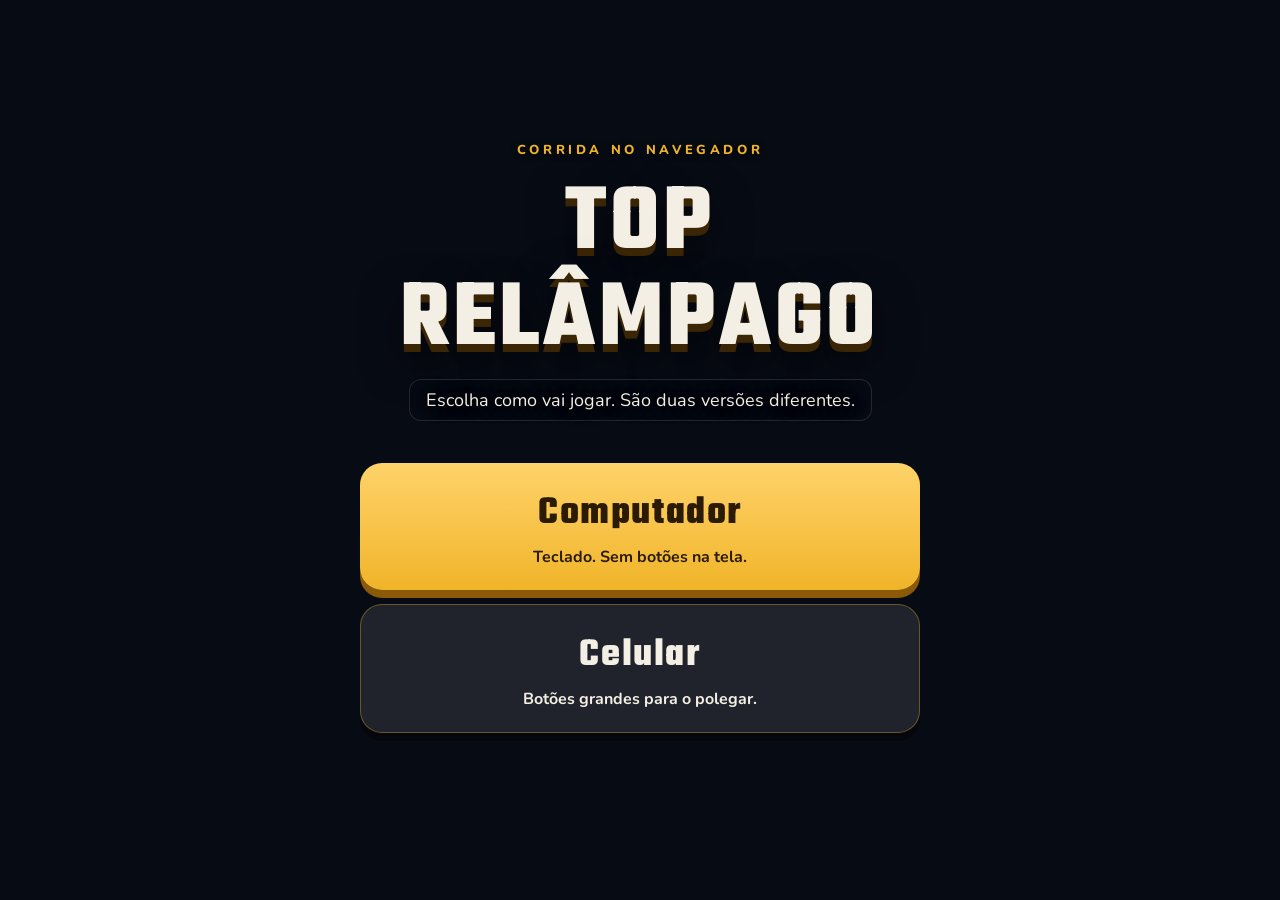
<file: index.html>
<!DOCTYPE html>
<html lang="pt-BR">
<head>
  <meta charset="UTF-8" />
  <meta name="viewport" content="width=device-width, initial-scale=1, viewport-fit=cover" />
  <title>TOP RELÂMPAGO</title>
  <meta name="description" content="Jogo de corrida no navegador. Abra e jogue." />
  <meta name="theme-color" content="#0b1220" />
  <link rel="icon" href="favicon.svg" type="image/svg+xml" />
  <link rel="preconnect" href="https://fonts.googleapis.com" />
  <link rel="preconnect" href="https://fonts.gstatic.com" crossorigin />
  <link href="https://fonts.googleapis.com/css2?family=Nunito:wght@500;700;800&family=Teko:wght@500;600;700&display=swap" rel="stylesheet" />
  <link rel="stylesheet" href="css/style.css?v=202611122200" />
</head>
<body class="chooser">
  <main class="chooser-box">
    <p class="eyebrow">Corrida no navegador</p>
    <h1>TOP RELÂMPAGO</h1>
    <p class="tagline">Escolha como vai jogar. São duas versões diferentes.</p>
    <a class="choice" href="pc/">
      <strong>Computador</strong>
      <span>Teclado. Sem botões na tela.</span>
    </a>
    <a class="choice phone" href="celular/">
      <strong>Celular</strong>
      <span>Botões grandes para o polegar.</span>
    </a>
  </main>
</body>
</html>
</file>
<file: css/style.css>
:root {
  --bg: #070b14;
  --panel: rgba(10, 16, 28, 0.82);
  --line: rgba(240, 180, 41, 0.35);
  --gold: #f0b429;
  --gold-2: #ffd36a;
  --text: #f4efe4;
  --muted: #b7c0d0;
  --danger: #ff5d6c;
  --ok: #3dd68c;
  --shadow: 0 20px 60px rgba(0, 0, 0, 0.45);
}

* { box-sizing: border-box; margin: 0; padding: 0; }

html, body {
  width: 100%;
  height: 100%;
  height: -webkit-fill-available;
  height: 100svh;
  height: 100dvh;
  min-height: 100svh;
  min-height: 100dvh;
  overflow: hidden;
  overscroll-behavior: none;
  touch-action: none;
  position: fixed;
  inset: 0;
  padding: 0;
  margin: 0;
  background: var(--bg);
  color: var(--text);
  font-family: "Nunito", "Segoe UI", sans-serif;
  -webkit-text-size-adjust: 100%;
  user-select: none;
  -webkit-user-select: none;
  -webkit-touch-callout: none;
}

#app {
  width: 100%;
  height: 100%;
  height: -webkit-fill-available;
  height: 100svh;
  height: 100dvh;
  min-height: 100svh;
  min-height: 100dvh;
  overflow: hidden;
  touch-action: none;
  position: fixed;
  inset: 0;
  padding: 0;
  margin: 0;
}

#view {
  position: absolute;
  inset: 0;
  width: 100%;
  height: 100%;
  display: block;
  outline: none;
  pointer-events: none;
  touch-action: none;
}

.webgl-note {
  color: #ffd36a;
  font-weight: 800;
}

html.immersive,
html.immersive body,
html.immersive #app,
body.immersive,
body.immersive #app {
  position: fixed;
  inset: 0;
  width: 100%;
  width: 100dvw;
  height: 100svh;
  height: 100dvh;
  height: -webkit-fill-available;
  min-height: 100dvh;
  padding: 0;
  margin: 0;
}

.hidden { display: none !important; }

.screen {
  position: absolute;
  inset: 0;
  display: flex;
  align-items: flex-start;
  justify-content: center;
  padding: max(16px, env(safe-area-inset-top)) max(16px, env(safe-area-inset-right)) max(16px, env(safe-area-inset-bottom)) max(16px, env(safe-area-inset-left));
  background: linear-gradient(180deg, rgba(7, 11, 20, 0.28), rgba(7, 11, 20, 0.62));
  z-index: 5;
  overflow-x: hidden;
  overflow-y: auto;
  touch-action: pan-y;
  -webkit-overflow-scrolling: touch;
  overflow-anchor: none;
}

.screen.dim { background: rgba(4, 7, 14, 0.72); backdrop-filter: blur(6px); }
.screen.dim.pause-overlay { background: rgba(2, 5, 12, 0.88); backdrop-filter: blur(10px); }

.screen-inner {
  width: min(720px, 100%);
  text-align: center;
  margin-block: auto;
  padding-bottom: 12px;
}

.screen-inner.wide { width: min(1080px, 100%); }

#screen-results .screen-inner.wide,
#screen-standings .screen-inner.wide {
  width: min(560px, 100%);
}

#screen-results .board,
#screen-standings .board {
  width: 100%;
  table-layout: fixed;
  margin-inline: auto;
}

.card-panel {
  background: var(--panel);
  border: 1px solid var(--line);
  border-radius: 22px;
  padding: 36px 32px;
  box-shadow: var(--shadow);
}

.eyebrow {
  letter-spacing: 0.28em;
  text-transform: uppercase;
  color: var(--gold);
  font-size: 13px;
  font-weight: 800;
  position: relative;
  z-index: 1;
  text-shadow: 0 1px 6px #000;
}

h1 {
  font-family: "Teko", Impact, sans-serif;
  font-size: clamp(64px, 12vw, 124px);
  line-height: 0.95;
  letter-spacing: 0.04em;
  text-shadow: 0 8px 0 #3a2504, 0 18px 40px rgba(0, 0, 0, 0.55);
  margin: 14px 0 12px;
  padding-top: 0.12em;
  overflow: visible;
}

h2 {
  font-family: "Teko", Impact, sans-serif;
  font-size: clamp(40px, 7vw, 64px);
  letter-spacing: 0.04em;
  margin-bottom: 6px;
}

.tagline, .sub, .hint, p { color: var(--muted); }

.tagline {
  font-size: 18px;
  margin-bottom: 28px;
  color: #f4efe4;
  text-shadow: 0 2px 10px #000, 0 0 18px rgba(0, 0, 0, 0.95);
  background: rgba(7, 11, 20, 0.62);
  display: inline-block;
  padding: 8px 16px;
  border-radius: 12px;
  border: 1px solid rgba(255,255,255,0.12);
}
.sub { margin-bottom: 22px; }
.hint { margin-top: 18px; font-size: 14px; }

.menu {
  display: flex;
  gap: 12px;
  justify-content: center;
  flex-wrap: wrap;
  margin-top: 22px;
}

.menu.stacked {
  flex-direction: column;
  align-items: center;
}

button {
  font-family: inherit;
  font-weight: 800;
  border: 1px solid transparent;
  border-radius: 999px;
  padding: 14px 26px;
  min-width: 190px;
  min-height: 48px;
  cursor: pointer;
  color: var(--text);
  background: rgba(255, 255, 255, 0.08);
  touch-action: manipulation;
  -webkit-tap-highlight-color: transparent;
  transition: transform 0.12s ease, background 0.12s ease, box-shadow 0.12s ease;
}

button.primary,
.menu button {
  background: linear-gradient(180deg, var(--gold-2), var(--gold));
  color: #2a1b02;
  border: 2px solid #f5e6a3;
  box-shadow: 0 8px 0 #8a5a08;
}

.menu button:disabled {
  opacity: 0.5;
  box-shadow: 0 4px 0 #6a4e12;
  cursor: default;
  transform: none;
}

button:hover { transform: translateY(-1px); }
button:focus-visible { outline: 3px solid var(--gold-2); outline-offset: 3px; }
button.selected, .pick.selected {
  box-shadow: 0 0 0 3px var(--gold);
}

.howto {
  list-style: none;
  text-align: left;
  margin: 18px auto 16px;
  max-width: 460px;
  color: var(--text);
}

.howto li { margin: 8px 0; }
.howto.compact { margin-bottom: 8px; }

kbd {
  display: inline-block;
  min-width: 1.6em;
  padding: 1px 7px;
  border-radius: 6px;
  border: 1px solid rgba(255,255,255,0.2);
  background: rgba(0,0,0,0.35);
  font-size: 12px;
  font-family: inherit;
  color: var(--gold-2);
  text-align: center;
}

.grid-4, .grid-tracks, .shop-grid {
  display: grid;
  gap: 14px;
}

.grid-4 { grid-template-columns: repeat(4, minmax(0, 1fr)); }
.grid-tracks { grid-template-columns: repeat(5, minmax(0, 1fr)); }
.shop-grid { grid-template-columns: repeat(3, minmax(0, 1fr)); }

#screen-shop .shop-grid { margin-bottom: 8px; }
#screen-shop .shop-card .menu {
  margin-top: 12px;
  position: relative;
  z-index: 1;
}
#screen-shop .shop-card .menu button {
  min-width: 0;
  width: 100%;
}
#screen-shop > .screen-inner > .menu {
  position: relative;
  z-index: 2;
  margin-top: 18px;
  padding-bottom: 10px;
}

.pick, .shop-card {
  background: var(--panel);
  border: 1px solid rgba(255,255,255,0.08);
  border-radius: 18px;
  padding: 16px 12px 14px;
  text-align: left;
  cursor: pointer;
  min-width: 0;
  min-height: 48px;
  box-shadow: var(--shadow);
  touch-action: manipulation;
}

.pick h3, .shop-card h3 {
  font-family: "Teko", Impact, sans-serif;
  font-size: 30px;
  letter-spacing: 0.03em;
}

.pick p, .shop-card p { font-size: 13px; margin: 4px 0 10px; }

.swatch {
  height: 10px;
  border-radius: 999px;
  margin-bottom: 10px;
}

.stat {
  display: flex;
  align-items: center;
  gap: 8px;
  font-size: 12px;
  margin: 4px 0;
  color: var(--muted);
}

.stat b { width: 72px; font-weight: 700; color: var(--text); }
.stat i {
  flex: 1;
  height: 7px;
  border-radius: 99px;
  background: rgba(255,255,255,0.08);
  display: block;
  position: relative;
  font-style: normal;
}

.stat i::after {
  content: "";
  position: absolute;
  inset: 0 auto 0 0;
  width: var(--v, 50%);
  border-radius: inherit;
  background: linear-gradient(90deg, #6ecbff, var(--gold));
}

.board {
  width: 100%;
  border-collapse: collapse;
  background: var(--panel);
  border-radius: 16px;
  overflow: hidden;
  margin: 10px 0 8px;
}

.board th, .board td {
  padding: 12px 14px;
  text-align: left;
}

.board th { color: var(--gold); font-size: 13px; letter-spacing: 0.08em; text-transform: uppercase; }
.board tr:nth-child(even) { background: rgba(255,255,255,0.03); }
.board .you { color: var(--gold-2); font-weight: 800; }

.top-tools {
  position: absolute;
  top: max(10px, env(safe-area-inset-top));
  right: max(10px, env(safe-area-inset-right));
  z-index: 20;
  display: flex;
  gap: 8px;
}

body.racing .top-tools {
  right: calc(max(12px, env(safe-area-inset-right)) + 128px);
  top: max(10px, env(safe-area-inset-top));
}

.top-tools button {
  min-width: 48px;
  min-height: 44px;
  padding: 8px 12px;
  font-size: 13px;
  background: rgba(7, 11, 20, 0.55);
  border: 1px solid rgba(255,255,255,0.12);
}

.hud {
  position: absolute;
  inset: 0;
  pointer-events: none;
  z-index: 4;
}

.hud-pause {
  position: absolute;
  top: max(10px, env(safe-area-inset-top));
  left: 50%;
  transform: translateX(-50%);
  z-index: 7;
  pointer-events: auto;
  min-width: 88px;
  min-height: 44px;
  padding: 8px 18px;
  background: rgba(7, 11, 20, 0.7);
  border: 1px solid rgba(255,255,255,0.16);
}

.hud-top {
  position: absolute;
  top: max(12px, env(safe-area-inset-top));
  left: max(12px, env(safe-area-inset-left));
  display: flex;
  gap: 10px;
}

.hud-card {
  background: rgba(2, 4, 10, 0.92);
  border: 1px solid rgba(255,255,255,0.38);
  border-radius: 10px;
  padding: 8px 14px;
  min-width: 92px;
  box-shadow: 0 4px 18px rgba(0, 0, 0, 0.7);
}

.hud-card.wide { min-width: 140px; }
.hud-track { min-width: 148px; max-width: 220px; }
.hud-track strong {
  display: flex;
  align-items: center;
  gap: 8px;
  font-size: 22px !important;
  letter-spacing: 0.02em;
}
.hud-flag { font-size: 22px; line-height: 1; filter: drop-shadow(0 1px 2px #000); }
#hud-track-name {
  font-size: 18px;
  white-space: nowrap;
  overflow: hidden;
  text-overflow: ellipsis;
  max-width: 14ch;
}
.hud-label {
  display: block;
  font-size: 11px;
  letter-spacing: 0.12em;
  text-transform: uppercase;
  color: #e8edf5;
  text-shadow: 0 1px 3px #000;
}
.hud-card strong {
  font-family: "Teko", Impact, sans-serif;
  font-size: 36px;
  line-height: 1;
  text-shadow: 0 2px 6px #000, 0 0 8px rgba(0,0,0,0.8);
}
.hud-card strong span { font-size: 18px; color: #c9d2e0; }

.hud-mid {
  position: absolute;
  top: max(52px, calc(env(safe-area-inset-top) + 48px));
  right: max(12px, env(safe-area-inset-right));
}

.minimap-wrap {
  position: relative;
  width: 126px;
  display: flex;
  flex-direction: column;
  gap: 0;
  filter: drop-shadow(0 6px 16px rgba(0, 0, 0, 0.55));
}
.minimap-label {
  display: block;
  margin: 0;
  padding: 3px 8px 2px;
  font-size: 10px;
  font-weight: 800;
  letter-spacing: 0.18em;
  text-transform: uppercase;
  color: #f3f6fb;
  background: linear-gradient(180deg, rgba(18, 24, 36, 0.96), rgba(8, 12, 20, 0.96));
  border: 1px solid rgba(255, 255, 255, 0.28);
  border-bottom: none;
  border-radius: 12px 12px 0 0;
  box-shadow: inset 0 0 0 1px rgba(240, 180, 41, 0.28);
  text-shadow: 0 1px 2px rgba(0, 0, 0, 0.9);
  pointer-events: none;
  line-height: 1.2;
}
#minimap {
  display: block;
  width: 126px;
  height: 112px;
  background: rgba(4, 8, 14, 0.96);
  border: 1px solid rgba(255, 255, 255, 0.28);
  border-radius: 0 0 12px 12px;
  box-shadow:
    inset 0 0 0 1px rgba(240, 180, 41, 0.22),
    inset 0 1px 0 rgba(255, 255, 255, 0.08);
  overflow: hidden;
}

.hud-bottom {
  position: absolute;
  left: max(12px, env(safe-area-inset-left));
  right: max(12px, env(safe-area-inset-right));
  bottom: 16px;
  display: flex;
  justify-content: space-between;
  align-items: flex-end;
}

.bars { width: min(340px, 48vw); }
.bar { margin-top: 8px; }
.bar span {
  font-size: 12px;
  color: #e8edf5;
  text-shadow: 0 1px 3px #000;
  display: inline-block;
  background: rgba(4, 8, 16, 0.75);
  padding: 1px 7px;
  border-radius: 6px;
}
.bar-track {
  height: 12px;
  border-radius: 99px;
  background: rgba(0,0,0,0.45);
  border: 1px solid rgba(255,255,255,0.1);
  overflow: hidden;
  margin-top: 4px;
}

.bar-track i {
  display: block;
  height: 100%;
  width: 0%;
  background: linear-gradient(90deg, #7c5cff, #49d6ff);
}

.bar-track.hot i {
  box-shadow: 0 0 12px #49d6ff;
}

.bar-track.fuel {
  height: 14px;
  border: 1px solid rgba(255, 220, 120, 0.35);
  background: rgba(0, 0, 0, 0.55);
  box-shadow: inset 0 1px 3px rgba(0,0,0,0.55);
}
.bar-track.fuel i {
  background: linear-gradient(90deg, #ff5d6c, #f0b429 55%, #ffe08a);
  box-shadow: 0 0 10px rgba(240, 180, 41, 0.35);
  transition: width 0.12s linear, background 0.2s ease;
}
.bar-track.fuel.fuel-ok i {
  background: linear-gradient(90deg, #3dcf7a, #f0b429 70%, #ffe08a);
}
.bar-track.fuel.fuel-low i {
  background: linear-gradient(90deg, #ff8a3d, #ff5d6c);
  box-shadow: 0 0 10px rgba(255, 100, 60, 0.4);
}
.bar-track.fuel.fuel-critical i {
  background: linear-gradient(90deg, #ff2d4a, #ff6b3d);
  box-shadow: 0 0 12px rgba(255, 45, 74, 0.55);
  animation: fuel-blink 0.7s ease-in-out infinite;
}
.bar-track.fuel.fuel-empty i {
  width: 0 !important;
  box-shadow: none;
}
.fuel-pct {
  font-style: normal;
  font-weight: 800;
  font-variant-numeric: tabular-nums;
  margin-left: 6px;
  color: #ffe6a0;
  text-shadow: 0 1px 3px #000;
}
.bar-fuel .fuel-pct { letter-spacing: 0.02em; }
.bar-track.fuel.fuel-critical ~ .fuel-pct,
.bar-fuel:has(.fuel-critical) .fuel-pct { color: #ff8a9a; }
.bar-fuel:has(.fuel-low) .fuel-pct { color: #ffc078; }
@keyframes fuel-blink {
  0%, 100% { filter: brightness(1); }
  50% { filter: brightness(1.25); }
}

.nitro-pips {
  display: flex;
  gap: 6px;
  margin-top: 4px;
  height: 14px;
}
.nitro-pips i {
  flex: 1;
  border-radius: 4px;
  background: rgba(0,0,0,0.45);
  border: 1px solid rgba(255,255,255,0.18);
}
.nitro-pips i.on {
  background: linear-gradient(180deg, #7cf6ff, #3d7dff);
  box-shadow: 0 0 8px rgba(73, 214, 255, 0.55);
}
.nitro-pips.hot i.on {
  box-shadow: 0 0 12px #49d6ff;
}

.speedo {
  text-align: right;
  background: rgba(4, 8, 16, 0.82);
  padding: 8px 14px 10px;
  border-radius: 14px;
  border: 1px solid rgba(255,255,255,0.18);
  box-shadow: 0 4px 16px rgba(0,0,0,0.5);
  overflow: visible;
}
.speedo strong {
  font-family: "Teko", Impact, sans-serif;
  font-size: 84px;
  line-height: 0.85;
  display: block;
  text-shadow: 0 2px 6px #000, 0 6px 20px rgba(0,0,0,0.55);
  overflow: visible;
}
.speedo strong.boost { color: #9cfff8; text-shadow: 0 0 22px #49d6ff, 0 0 40px rgba(73,214,255,0.45), 0 2px 6px #000; }
.speedo em {
  color: #d5dbe6;
  font-style: normal;
  letter-spacing: 0.18em;
  text-shadow: 0 1px 3px #000;
}

.toast {
  position: absolute;
  left: 50%;
  top: auto;
  bottom: max(108px, calc(env(safe-area-inset-bottom) + 92px));
  transform: translateX(-50%);
  z-index: 8;
  font-family: "Nunito", system-ui, sans-serif;
  font-size: 18px;
  font-weight: 800;
  letter-spacing: 0.04em;
  color: #e8fbff;
  text-shadow: 0 1px 4px #000;
  padding: 8px 14px;
  border-radius: 999px;
  background: rgba(6, 12, 22, 0.78);
  border: 1px solid rgba(124, 246, 255, 0.35);
  box-shadow: 0 8px 24px rgba(0,0,0,0.35);
  pointer-events: none;
  max-width: min(92vw, 420px);
  text-align: center;
}
.toast.toast-nitro {
  color: #9cfff8;
  border-color: rgba(124, 246, 255, 0.7);
  box-shadow: 0 0 22px rgba(73, 214, 255, 0.45);
}
.toast.toast-fuel {
  color: #ffe28a;
  border-color: rgba(255, 210, 90, 0.55);
}
.toast.toast-hit {
  color: #ffc4b8;
  border-color: rgba(255, 120, 90, 0.7);
  box-shadow: 0 0 22px rgba(255, 90, 60, 0.4);
}

.countdown {
  position: absolute;
  inset: 0;
  display: flex;
  flex-direction: column;
  align-items: center;
  justify-content: center;
  gap: 18px;
  z-index: 6;
  pointer-events: none;
  background: radial-gradient(ellipse at center, rgba(0,0,0,0.35) 0%, rgba(0,0,0,0.08) 55%, transparent 72%);
}
.countdown .lights {
  display: flex;
  gap: 14px;
  padding: 10px 16px;
  border-radius: 999px;
  background: rgba(6, 10, 18, 0.82);
  border: 2px solid rgba(255,255,255,0.25);
  box-shadow: 0 10px 28px rgba(0,0,0,0.45);
}
.countdown .lights i {
  width: 28px;
  height: 28px;
  border-radius: 50%;
  background: #2a3038;
  box-shadow: inset 0 2px 4px rgba(0,0,0,0.6);
  transition: background 0.12s, box-shadow 0.12s;
}
.countdown.n3 .lights i:nth-child(1),
.countdown.n2 .lights i:nth-child(1),
.countdown.n2 .lights i:nth-child(2),
.countdown.n1 .lights i {
  background: radial-gradient(circle at 35% 30%, #ff8a7a, #d41919 70%);
  box-shadow: 0 0 22px rgba(255, 60, 40, 0.95), 0 0 8px rgba(255,120,80,0.5), inset 0 1px 2px rgba(255,255,255,0.35);
  transform: scale(1.06);
}
.countdown.go .lights i {
  background: radial-gradient(circle at 35% 30%, #b4ff9a, #1f9a2e 70%);
  box-shadow: 0 0 24px rgba(60, 255, 90, 1), 0 0 10px rgba(120,255,100,0.55), inset 0 1px 2px rgba(255,255,255,0.35);
  transform: scale(1.08);
}
#countdown-num {
  font-family: "Teko", Impact, sans-serif;
  font-size: clamp(110px, 28vw, 200px);
  line-height: 0.85;
  color: #fff;
  text-shadow: 0 8px 0 #111, 0 14px 36px rgba(0,0,0,0.75);
  letter-spacing: 0.04em;
}
.countdown.go #countdown-num {
  color: #b8ff6a;
  text-shadow: 0 8px 0 #143016, 0 0 40px rgba(120, 255, 80, 0.65), 0 14px 36px rgba(0,0,0,0.75);
  animation: go-pop 0.35s ease-out;
}
@keyframes go-pop {
  from { transform: scale(0.7); opacity: 0.4; }
  to { transform: scale(1); opacity: 1; }
}

.lap-banner {
  position: absolute;
  left: 50%;
  top: max(58px, calc(env(safe-area-inset-top) + 52px));
  transform: translateX(-50%);
  z-index: 9;
  min-width: min(56vw, 200px);
  max-width: min(70vw, 240px);
  padding: 6px 12px 7px;
  text-align: center;
  pointer-events: none;
  border-radius: 8px;
  background: linear-gradient(180deg, rgba(12, 16, 28, 0.48), rgba(6, 8, 16, 0.42));
  border: 1px solid rgba(240, 180, 41, 0.4);
  box-shadow: 0 6px 16px rgba(0,0,0,0.28);
  backdrop-filter: blur(2px);
  animation: none;
}
.lap-banner-eyebrow {
  display: block;
  font-size: 9px;
  letter-spacing: 0.16em;
  text-transform: uppercase;
  color: rgba(240, 180, 41, 0.9);
  font-weight: 800;
}
#lap-banner-title {
  display: block;
  font-family: "Teko", Impact, sans-serif;
  font-size: clamp(22px, 5vw, 30px);
  line-height: 0.95;
  color: rgba(255,255,255,0.92);
  text-shadow: 0 1px 2px rgba(0,0,0,0.7);
}
.lap-banner-stats {
  display: flex;
  justify-content: center;
  gap: 14px;
  margin-top: 2px;
  font-family: "Teko", Impact, sans-serif;
  font-size: 18px;
  color: rgba(232, 237, 245, 0.9);
}
.lap-banner-pos { color: #9cfff8; }
@keyframes tv-blink {
  0%, 100% { filter: brightness(1); }
  50% { filter: brightness(1.18); }
}

.radio {
  position: absolute;
  left: max(12px, env(safe-area-inset-left));
  bottom: max(118px, calc(env(safe-area-inset-bottom) + 102px));
  z-index: 9;
  display: flex;
  align-items: center;
  gap: 10px;
  max-width: min(78vw, 360px);
  padding: 8px 12px;
  border-radius: 10px;
  background: rgba(8, 14, 24, 0.88);
  border: 1px solid rgba(124, 246, 255, 0.35);
  box-shadow: 0 8px 22px rgba(0,0,0,0.4);
  pointer-events: none;
  animation: radio-in 0.25s ease-out;
}
.radio-tag {
  flex: 0 0 auto;
  font-size: 10px;
  font-weight: 800;
  letter-spacing: 0.14em;
  text-transform: uppercase;
  color: #041018;
  background: #7cf6ff;
  padding: 3px 7px;
  border-radius: 4px;
}
#radio-msg {
  font-size: 14px;
  font-weight: 700;
  color: #e8fbff;
  text-shadow: 0 1px 2px #000;
}
@keyframes radio-in {
  from { transform: translateY(8px); opacity: 0; }
  to { transform: translateY(0); opacity: 1; }
}
body.modo-celular.racing .radio {
  bottom: auto;
  top: max(150px, calc(env(safe-area-inset-top) + 140px));
  left: max(12px, env(safe-area-inset-left));
}
body.modo-celular.racing .lap-banner {
  top: max(56px, calc(env(safe-area-inset-top) + 48px));
}
body.modo-celular.racing .hud-track { display: none; }
body.modo-celular.racing .countdown .lights i { width: 22px; height: 22px; }
body.modo-celular.racing #countdown-num { font-size: clamp(90px, 24vw, 140px); }


.pads {
  position: absolute;
  inset: 0;
  z-index: 8;
  pointer-events: none;
}

.pad-cluster {
  position: absolute;
  display: flex;
  gap: 12px;
  pointer-events: none;
  bottom: max(12px, env(safe-area-inset-bottom));
}

.pad-cluster.left { left: max(12px, env(safe-area-inset-left)); }
.pad-cluster.right {
  right: max(12px, env(safe-area-inset-right));
  align-items: flex-end;
}

.pad-stack { display: flex; flex-direction: column; gap: 10px; }

.pad {
  pointer-events: auto;
  min-width: 88px;
  min-height: 88px;
  width: 88px;
  height: 88px;
  padding: 0;
  border-radius: 18px;
  border: 2px solid rgba(255,255,255,0.22);
  background: rgba(8, 12, 22, 0.62);
  color: #fff;
  font-size: 18px;
  box-shadow: none;
  touch-action: none;
  user-select: none;
  -webkit-user-select: none;
  -webkit-touch-callout: none;
}

.pad.go {
  background: linear-gradient(180deg, #3dd68c, #1e9a5a);
  color: #062414;
  min-width: 108px;
  width: 108px;
  height: 108px;
  font-size: 20px;
}

.pad.stop {
  background: rgba(255, 93, 108, 0.82);
  min-width: 92px;
  width: 92px;
}

.pad.nitro {
  background: linear-gradient(180deg, #7c5cff, #3d2cb0);
  min-width: 84px;
  width: 84px;
  height: 84px;
  font-size: 16px;
}

.pad.held {
  transform: scale(0.96);
  filter: brightness(1.2);
  box-shadow: 0 0 0 3px var(--gold);
}

.rotate-hint {
  position: absolute;
  inset: 0;
  z-index: 30;
  display: flex;
  flex-direction: column;
  align-items: center;
  justify-content: center;
  background: rgba(7, 11, 20, 0.92);
  text-align: center;
  padding: 24px;
  font-family: "Teko", Impact, sans-serif;
  font-size: 36px;
  letter-spacing: 0.04em;
}
.rotate-hint button {
  margin-top: 20px;
  pointer-events: auto;
  z-index: 31;
  width: auto;
  min-width: 180px;
}

#view { cursor: default; }
body.racing a { pointer-events: none !important; }

@media (max-width: 980px) {
  .grid-4, .grid-tracks, .shop-grid { grid-template-columns: 1fr 1fr; }
  .hud-card strong { font-size: 28px; }
  .speedo strong { font-size: 56px; }
  .minimap-wrap { width: 118px; } #minimap { width: 118px; height: 104px; }
  body.racing .top-tools {
    right: calc(max(12px, env(safe-area-inset-right)) + 114px);
  }
}

@media (max-width: 640px) {
  .grid-4, .grid-tracks, .shop-grid { grid-template-columns: 1fr; }
  button { width: min(280px, 100%); }
  h1 { font-size: clamp(56px, 18vw, 96px); }
}

body.modo-celular.racing .hud-top {
  top: max(8px, env(safe-area-inset-top));
  max-width: calc(100% - 147px);
  flex-wrap: wrap;
  row-gap: 6px;
}
body.modo-celular.racing .hud-card.wide { min-width: 96px; }
@media (orientation: portrait) and (max-width: 480px) {
  body.modo-celular.racing .hud-card.wide { min-width: 88px; }
  body.modo-celular.racing #hud-time { font-size: 20px; }
}
body.modo-celular.racing .hud-bottom {
  top: max(76px, calc(env(safe-area-inset-top) + 68px));
  bottom: auto;
  left: max(12px, env(safe-area-inset-left));
  right: auto;
  width: min(154px, 40vw);
  flex-direction: column;
  align-items: stretch;
  gap: 8px;
}

body.modo-celular.racing .hud-bottom .speedo {
  text-align: left;
  width: fit-content;
  max-width: 100%;
}

body.modo-celular.racing .speedo strong { font-size: 36px; line-height: 0.9; }
body.modo-celular.racing .bars { width: 100%; }
body.modo-celular.racing .hud-card { padding: 4px 10px; min-width: 72px; }
body.modo-celular.racing .hud-card strong { font-size: 24px; }
body.modo-celular.racing .minimap-wrap { width: 118px; } #minimap { width: 118px; height: 104px; }
body.modo-celular.racing .hud-mid { top: max(10px, env(safe-area-inset-top)); }
body.modo-celular.racing .top-tools {
  top: max(8px, env(safe-area-inset-top));
  right: calc(max(10px, env(safe-area-inset-right)) + 110px);
}

@media (orientation: landscape) and (max-height: 480px) {
  .screen-inner { padding-top: 8px; }
  h1 { font-size: 72px; }
  h2 { font-size: 36px; }
  .hud-card strong { font-size: 22px; }
  /* Alvos de polegar: não encolher abaixo de ~44pt */
  .pad { min-width: 80px; min-height: 80px; width: 80px; height: 80px; font-size: 17px; }
  .pad.go, .pad.stop { min-width: 100px; width: 100px; height: 100px; }
  .pad.nitro { min-width: 78px; width: 78px; height: 78px; font-size: 15px; }
  .pad-cluster { bottom: max(10px, env(safe-area-inset-bottom)); gap: 10px; }
}

body.modo-pc .pads,
body.modo-pc .rotate-hint,
body.modo-pc .hud-pause { display: none !important; }

body.rotate-block #toast,
body.rotate-block #countdown,
body.rotate-block #lap-banner,
body.rotate-block #radio,
body.rotate-block .top-tools,
body.rotate-block #hud,
body.rotate-block #btn-pause,
body.rotate-block .hud-pause,
body.rotate-block .pads {
  display: none !important;
  pointer-events: none !important;
}

.hint a {
  color: var(--gold-2);
  font-weight: 800;
}

@media (min-width: 1200px) {
  .hud-card strong { font-size: 40px; }
  .hud-card { min-width: 110px; padding: 10px 16px; }
  .speedo { padding: 10px 18px 12px; }
  .speedo strong { font-size: 92px; }
  .minimap-wrap { width: 126px; } #minimap { width: 126px; height: 112px; }
  body.racing .top-tools {
    right: calc(max(12px, env(safe-area-inset-right)) + 154px);
  }
  .hud-top { gap: 12px; }
}

html:has(body.chooser) {
  position: relative;
  overflow: auto;
  touch-action: pan-y;
  height: auto;
  min-height: 100%;
  min-height: 100dvh;
}

body.chooser {
  display: flex;
  align-items: flex-start;
  justify-content: center;
  position: relative;
  overflow: auto;
  touch-action: pan-y;
  height: auto;
  min-height: 100%;
  min-height: 100dvh;
  padding: max(12px, env(safe-area-inset-top)) max(16px, env(safe-area-inset-right)) max(16px, env(safe-area-inset-bottom)) max(16px, env(safe-area-inset-left));
}

.chooser-box {
  width: min(560px, 100%);
  text-align: center;
  margin-block: auto;
  padding: 4px 0 12px;
}

.chooser-box h1 {
  font-size: clamp(42px, 10vw, 96px);
  margin: 6px 0 10px;
  line-height: 1;
}

.choice {
  display: block;
  margin: 14px 0;
  padding: 22px 20px;
  min-height: 88px;
  border-radius: 22px;
  text-decoration: none;
  color: #2a1b02;
  background: linear-gradient(180deg, var(--gold-2), var(--gold));
  box-shadow: 0 8px 0 #8a5a08;
  touch-action: manipulation;
}

.choice.phone {
  color: var(--text);
  background: rgba(255, 255, 255, 0.1);
  box-shadow: 0 8px 0 rgba(0, 0, 0, 0.35);
  border: 1px solid var(--line);
}

.choice strong {
  display: block;
  font-family: "Teko", Impact, sans-serif;
  font-size: 40px;
  letter-spacing: 0.04em;
}

.choice span { display: block; margin-top: 4px; font-weight: 700; }

body.modo-pc #screen-title .eyebrow {
  margin-bottom: 0;
}
body.modo-pc #screen-title h1 {
  margin-top: 2px;
  padding-top: 0.2em;
}

@media (orientation: landscape) and (max-height: 430px) {
  .chooser-box { padding: 0; }
  .chooser-box .eyebrow { font-size: 11px; letter-spacing: 0.18em; }
  .chooser-box h1 {
    font-size: 34px;
    margin: 0 0 4px;
    text-shadow: 0 4px 0 #3a2504, 0 8px 16px rgba(0, 0, 0, 0.5);
  }
  .chooser-box .tagline {
    font-size: 13px;
    margin-bottom: 8px;
    padding: 4px 10px;
  }
  .choice {
    margin: 6px 0;
    padding: 8px 14px;
    min-height: 0;
    border-radius: 16px;
  }
  .choice strong { font-size: 22px; }
  .choice span { font-size: 12px; margin-top: 0; }

  .screen { padding: 6px 10px; align-items: stretch; }
  .screen-inner {
    margin-block: 0;
    padding-top: 0;
    padding-bottom: 6px;
  }
  #screen-title h1 {
    font-size: 42px;
    margin: 2px 0 6px;
    line-height: 1;
    text-shadow: 0 4px 0 #3a2504, 0 10px 20px rgba(0, 0, 0, 0.5);
  }
  #screen-title .tagline {
    font-size: 13px;
    margin-bottom: 10px;
    padding: 4px 10px;
  }
  #screen-title .hint { display: none; }
  h2 { font-size: 26px; margin-bottom: 4px; }
  .sub { margin-bottom: 6px; font-size: 13px; }
  #screen-cars .sub,
  #screen-tracks .sub { display: none; }

  .grid-4 {
    grid-template-columns: repeat(4, minmax(0, 1fr));
    gap: 6px;
  }
  .grid-tracks {
    grid-template-columns: repeat(5, minmax(0, 1fr));
    gap: 6px;
  }
  .shop-grid {
    grid-template-columns: repeat(3, minmax(0, 1fr));
    gap: 6px;
  }

  .pick, .shop-card {
    padding: 6px 8px 8px;
    border-radius: 12px;
    min-height: 0;
  }
  .pick h3, .shop-card h3 { font-size: 18px; }
  .pick p, .shop-card p { font-size: 11px; margin: 2px 0 4px; }
  #screen-cars .pick .stat { display: none; }
  #screen-cars .pick p { display: none; }
  .swatch { height: 6px; margin-bottom: 4px; }
  .stat { font-size: 10px; margin: 2px 0; gap: 4px; }
  .stat b { width: 52px; }
  .stat i { height: 5px; }

  .menu { margin-top: 8px; gap: 8px; }
  .menu button {
    padding: 10px 16px;
    min-height: 44px;
    min-width: 140px;
    font-size: 14px;
    box-shadow: 0 4px 0 #8a5a08;
  }
  .howto { margin: 8px auto; }
  .howto li { margin: 4px 0; font-size: 13px; }
}


/* Mute chrome removido; Pausa só no celular durante a corrida */
#btn-mute {
  display: none !important;
}
body.modo-pc #btn-pause,
body.modo-pc button.hud-pause {
  display: none !important;
}
/* Fora da corrida, esconde Pausa (fica só em top-tools na race) */
body.modo-celular:not(.racing) #btn-pause {
  display: none !important;
}
body.modo-celular.racing #btn-pause {
  display: inline-flex !important;
  align-items: center;
  justify-content: center;
  position: static;
  transform: none;
  min-width: 56px;
  min-height: 44px;
  padding: 8px 14px;
  font-size: 14px;
  font-weight: 800;
  letter-spacing: 0.04em;
  background: rgba(7, 11, 20, 0.72);
  border: 1px solid rgba(255,255,255,0.18);
  border-radius: 12px;
  z-index: 21;
}


.speedo strong.draft {
  color: #8af0ff;
  text-shadow: 0 0 20px rgba(80, 220, 255, 0.85), 0 0 36px rgba(40,180,255,0.35), 0 2px 6px #000;
}
#hud-best { font-size: 28px; }
body.modo-celular.racing #hud-best { font-size: 20px; }

body.modo-celular.racing .hud-card:has(#hud-best) {
  min-width: 64px;
  padding: 4px 8px;
}
body.modo-celular.racing #hud-best { font-size: 18px; }


@media (prefers-reduced-motion: reduce) {
  .toast,
  .countdown.go #countdown-num,
  #radio,
  .lap-banner,
  .radio {
    animation: none !important;
    transition: none !important;
  }
  .countdown .lights i {
    transition: none !important;
    transform: none !important;
  }
  @keyframes go-pop {
    from { transform: none; opacity: 1; }
    to { transform: none; opacity: 1; }
  }
  @keyframes radio-in {
    from { opacity: 1; transform: none; }
    to { opacity: 1; transform: none; }
  }
}


/* polish3: tip / juice / pause / pads / finish */
.pause-eyebrow {
  letter-spacing: 0.22em;
  text-transform: uppercase;
  color: var(--gold);
  font-size: 13px;
  font-weight: 800;
  margin-bottom: 4px;
}
.pause-hint {
  color: #f0ebe0;
  font-size: 16px;
  margin: 0 0 14px;
  text-shadow: 0 1px 6px #000;
}
.pause-card {
  border: 1px solid rgba(255, 210, 90, 0.35);
  box-shadow: 0 18px 48px rgba(0, 0, 0, 0.55), 0 0 0 1px rgba(255,255,255,0.06) inset;
  max-width: min(440px, 94vw);
}
.pause-card .howto.compact {
  margin-bottom: 18px;
  text-align: left;
}
.pause-card .howto.compact li {
  color: #e8e2d6;
}

.race-tip {
  position: absolute;
  left: 50%;
  top: max(72px, calc(env(safe-area-inset-top) + 64px));
  transform: translateX(-50%);
  z-index: 9;
  display: flex;
  flex-direction: column;
  align-items: center;
  gap: 4px;
  padding: 10px 18px 12px;
  border-radius: 14px;
  background: rgba(7, 12, 22, 0.88);
  border: 1px solid rgba(255, 210, 90, 0.45);
  box-shadow: 0 10px 28px rgba(0,0,0,0.45);
  pointer-events: none;
  max-width: min(92vw, 420px);
  text-align: center;
}
.race-tip strong {
  font-family: "Teko", Impact, sans-serif;
  font-size: 22px;
  letter-spacing: 0.14em;
  color: var(--gold);
}
.race-tip span {
  font-family: "Nunito", system-ui, sans-serif;
  font-size: 15px;
  font-weight: 700;
  color: #f4efe4;
  text-shadow: 0 1px 4px #000;
}
body.modo-celular.racing .race-tip {
  top: max(54px, calc(env(safe-area-inset-top) + 46px));
  padding: 8px 14px 10px;
}
body.modo-celular.racing .race-tip strong { font-size: 18px; }
body.modo-celular.racing .race-tip span { font-size: 13px; }

.finish-cue {
  position: absolute;
  left: 50%;
  top: 42%;
  transform: translate(-50%, -50%);
  z-index: 7;
  display: flex;
  align-items: center;
  gap: 10px;
  padding: 10px 20px;
  border-radius: 999px;
  background: rgba(8, 14, 24, 0.82);
  border: 2px solid rgba(255, 255, 255, 0.85);
  box-shadow: 0 0 28px rgba(255, 255, 255, 0.25), 0 12px 32px rgba(0,0,0,0.45);
  pointer-events: none;
  animation: finish-cue-pulse 1.1s ease-in-out infinite;
}
.finish-cue span { font-size: 22px; line-height: 1; }
.finish-cue strong {
  font-family: "Teko", Impact, sans-serif;
  font-size: 28px;
  letter-spacing: 0.12em;
  color: #fff;
  text-shadow: 0 2px 8px #000;
}
@keyframes finish-cue-pulse {
  0%, 100% { opacity: 0.92; transform: translate(-50%, -50%) scale(1); }
  50% { opacity: 1; transform: translate(-50%, -50%) scale(1.04); }
}

#app.juice-nitro::after,
#app.juice-hit::after,
#app.juice-check::after,
#app.juice-finish::after {
  content: "";
  position: absolute;
  inset: 0;
  z-index: 5;
  pointer-events: none;
  animation: juice-flash 0.45s ease-out forwards;
}
#app.juice-nitro::after {
  background: radial-gradient(ellipse at center, rgba(70, 220, 255, 0.28) 0%, transparent 62%);
}
#app.juice-hit::after {
  background: radial-gradient(ellipse at center, rgba(255, 90, 60, 0.28) 0%, transparent 60%);
  animation-duration: 0.35s;
}
#app.juice-check::after {
  background: radial-gradient(ellipse at center, rgba(255, 200, 70, 0.26) 0%, transparent 62%);
}
#app.juice-finish::after {
  background: radial-gradient(ellipse at center, rgba(255, 255, 255, 0.22) 0%, rgba(255, 210, 90, 0.12) 40%, transparent 70%);
  animation-duration: 0.7s;
}
@keyframes juice-flash {
  0% { opacity: 1; }
  100% { opacity: 0; }
}

@media (prefers-reduced-motion: reduce) {
  #app.juice-nitro::after,
  #app.juice-hit::after,
  #app.juice-check::after,
  #app.juice-finish::after,
  #app.juice-pass::after,
  #app.juice-near::after {
    animation: none !important;
    opacity: 0.22;
  }
  .finish-cue {
    animation: none !important;
  }
  .race-tip,
  .finish-cue {
    transition: none !important;
  }
}

/* Mobile polish: HUD legível em ~390px de altura (paisagem) */
@media (orientation: landscape) and (max-height: 430px) {
  body.modo-celular.racing .hud-top {
    max-width: calc(100% - 200px);
    gap: 6px;
  }
  body.modo-celular.racing .hud-card {
    padding: 3px 8px;
    min-width: 64px;
  }
  body.modo-celular.racing .hud-card strong { font-size: 20px; }
  body.modo-celular.racing .hud-label { font-size: 9px; }
  body.modo-celular.racing .hud-bottom {
    top: max(58px, calc(env(safe-area-inset-top) + 50px));
    width: min(140px, 36vw);
  }
  body.modo-celular.racing .speedo strong { font-size: 30px; }
  body.modo-celular.racing .minimap-wrap { width: 96px; }
  body.modo-celular.racing #minimap { width: 96px; height: 84px; }
  body.modo-celular.racing .top-tools {
    right: calc(max(8px, env(safe-area-inset-right)) + 100px);
    gap: 6px;
  }
  body.modo-celular.racing .top-tools button {
    min-width: 48px;
    min-height: 44px;
    padding: 6px 10px;
    font-size: 12px;
  }
  body.modo-celular.racing .radio {
    top: max(118px, calc(env(safe-area-inset-top) + 108px));
    max-width: min(52vw, 260px);
    padding: 5px 8px;
  }
  body.modo-celular.racing #radio-msg { font-size: 12px; }
}

/* Portrait estreito (~390px): evita overflow do HUD */
@media (orientation: portrait) and (max-width: 430px) {
  body.modo-celular.racing .hud-top {
    max-width: calc(100% - 12px);
    gap: 6px;
  }
  body.modo-celular.racing .hud-card.wide { min-width: 84px; }
  body.modo-celular.racing .hud-mid { display: none; }
  body.modo-celular.racing .top-tools {
    right: max(8px, env(safe-area-inset-right));
  }
}



/* wave2: meta diária / pódio / pass+near juice / fuel */
.meta-soft {
  margin: 8px 0 14px;
  padding: 8px 14px;
  border-radius: 12px;
  background: rgba(8, 14, 26, 0.72);
  border: 1px solid rgba(255, 210, 90, 0.28);
  color: #f0e6d2 !important;
  font-weight: 700;
  font-size: 14px;
  text-shadow: 0 1px 4px #000;
  max-width: min(92vw, 420px);
}
body.modo-celular .meta-soft { font-size: 13px; padding: 7px 12px; }

.podium {
  display: flex;
  justify-content: center;
  align-items: flex-end;
  gap: 10px;
  margin: 8px 0 16px;
  flex-wrap: wrap;
}
.podium-slot {
  display: flex;
  flex-direction: column;
  align-items: center;
  gap: 2px;
  min-width: 96px;
  padding: 10px 12px 12px;
  border-radius: 14px;
  background: rgba(10, 16, 28, 0.88);
  border: 1px solid rgba(255, 255, 255, 0.12);
  box-shadow: 0 10px 24px rgba(0,0,0,0.35);
}
.podium-slot.p1 {
  order: 2;
  min-width: 118px;
  padding-top: 14px;
  border-color: rgba(255, 210, 90, 0.55);
  background: linear-gradient(180deg, rgba(255, 210, 90, 0.18), rgba(10, 16, 28, 0.92));
}
.podium-slot.p2 { order: 1; border-color: rgba(200, 210, 230, 0.4); }
.podium-slot.p3 { order: 3; border-color: rgba(205, 140, 80, 0.45); }
.podium-slot.you { box-shadow: 0 0 0 1px rgba(255, 210, 90, 0.35), 0 10px 24px rgba(0,0,0,0.35); }
.podium-medal { font-size: 28px; line-height: 1; }
.podium-slot strong {
  font-family: "Teko", Impact, sans-serif;
  font-size: 22px;
  letter-spacing: 0.04em;
  color: #fff;
}
.podium-slot em {
  font-style: normal;
  font-size: 13px;
  font-weight: 700;
  color: #f0d78a;
}
.board tr.podium-row.p1 td { color: #ffe29a; }
.board tr.podium-row.p2 td { color: #dce6f5; }
.board tr.podium-row.p3 td { color: #e8c09a; }

.toast.toast-pass {
  color: #9dffc2;
  text-shadow: 0 0 12px rgba(80, 255, 160, 0.45);
}
.toast.toast-near {
  color: #ffd28a;
  text-shadow: 0 0 12px rgba(255, 180, 60, 0.4);
}

#app.juice-pass::after,
#app.juice-near::after {
  content: "";
  position: absolute;
  inset: 0;
  z-index: 5;
  pointer-events: none;
  animation: juice-flash 0.45s ease-out forwards;
}
#app.juice-pass::after {
  background: radial-gradient(ellipse at center, rgba(70, 255, 160, 0.26) 0%, transparent 62%);
}
#app.juice-near::after {
  background: radial-gradient(ellipse at 70% 55%, rgba(255, 190, 70, 0.24) 0%, transparent 58%);
  animation-duration: 0.38s;
}

@media (prefers-reduced-motion: reduce) {
  #app.juice-pass::after,
  #app.juice-near::after {
    animation: none !important;
    opacity: 0.22;
  }
  .bar-track.fuel.fuel-critical i {
    animation: none !important;
  }
  .bar-track.fuel i {
    transition: none !important;
  }
}

/* wave3: aviso de curva / gap do rival / pad de nitro / rádio sem cobrir HUD */
.curve-warn {
  position: absolute;
  left: 50%;
  top: 30%;
  transform: translate(-50%, -50%);
  z-index: 7;
  display: flex;
  align-items: center;
  gap: 10px;
  padding: 6px 16px;
  border-radius: 999px;
  background: rgba(8, 14, 24, 0.72);
  border: 2px solid rgba(255, 210, 90, 0.75);
  box-shadow: 0 8px 22px rgba(0, 0, 0, 0.4);
  pointer-events: none;
}
.curve-warn strong {
  font-family: "Teko", Impact, sans-serif;
  font-size: 26px;
  line-height: 1;
  letter-spacing: 0.12em;
  color: #ffe28a;
  text-shadow: 0 2px 6px #000;
}
.curve-warn .cw-arrow {
  font-family: "Nunito", system-ui, sans-serif;
  font-size: 30px;
  font-weight: 800;
  line-height: 0.8;
  color: var(--gold, #f0b429);
  text-shadow: 0 0 10px rgba(255, 190, 60, 0.6);
  visibility: hidden;
}
.curve-warn.left .cw-l,
.curve-warn.right .cw-r { visibility: visible; }
.curve-warn.left .cw-l { animation: cw-nudge-l 0.6s ease-in-out infinite; }
.curve-warn.right .cw-r { animation: cw-nudge-r 0.6s ease-in-out infinite; }
.curve-warn.hard {
  border-color: rgba(255, 110, 80, 0.9);
  box-shadow: 0 0 22px rgba(255, 90, 60, 0.4), 0 8px 22px rgba(0, 0, 0, 0.4);
}
.curve-warn.hard strong { color: #ffc4b8; }
.curve-warn.hard .cw-arrow { color: #ff7a5c; text-shadow: 0 0 12px rgba(255, 90, 60, 0.7); }
@keyframes cw-nudge-l { 0%, 100% { transform: translateX(0); } 50% { transform: translateX(-6px); } }
@keyframes cw-nudge-r { 0%, 100% { transform: translateX(0); } 50% { transform: translateX(6px); } }

.pad.curve-hint {
  border-color: rgba(255, 210, 90, 0.95);
  background: rgba(60, 44, 8, 0.72);
  box-shadow: 0 0 0 3px rgba(255, 210, 90, 0.35), 0 0 22px rgba(255, 190, 60, 0.45);
  animation: pad-hint 0.8s ease-in-out infinite;
}
.pad.curve-hint.held { box-shadow: 0 0 0 3px var(--gold, #f0b429); animation: none; }
@keyframes pad-hint { 0%, 100% { filter: brightness(1); } 50% { filter: brightness(1.35); } }

.hud-gap { min-width: 104px; }
.hud-gap strong {
  display: flex;
  align-items: baseline;
  gap: 6px;
  white-space: nowrap;
}
.hud-gap strong span {
  font-family: "Nunito", system-ui, sans-serif;
  font-size: 12px !important;
  font-weight: 800;
  color: #c9d2e0;
  max-width: 7ch;
  overflow: hidden;
  text-overflow: ellipsis;
}
.hud-gap.is-ahead strong { color: #e8fbff; }
.hud-gap.is-close { border-color: rgba(255, 210, 90, 0.85); }
.hud-gap.is-close strong { color: #ffe28a; }
.hud-gap.is-lead { border-color: rgba(61, 214, 140, 0.75); }
.hud-gap.is-lead strong { color: #8ef5bd; }
.hud-gap.is-empty strong { color: #c9d2e0; }

.pad.nitro {
  display: flex;
  flex-direction: column;
  align-items: center;
  justify-content: center;
  gap: 2px;
}
.pad.nitro .pad-name,
.pad.nitro .pad-count { pointer-events: none; }
.pad.nitro .pad-count {
  font-size: 15px;
  line-height: 1;
  letter-spacing: 0.18em;
  color: #9cfff8;
  text-shadow: 0 0 8px rgba(124, 246, 255, 0.7);
}
.pad.nitro.empty {
  background: rgba(40, 40, 56, 0.7);
  border-color: rgba(255, 255, 255, 0.12);
  color: rgba(255, 255, 255, 0.55);
}
.pad.nitro.empty .pad-count {
  color: rgba(255, 255, 255, 0.5);
  text-shadow: none;
  letter-spacing: 0.04em;
  font-size: 11px;
}
.pad.nitro.burning {
  box-shadow: 0 0 0 3px rgba(124, 246, 255, 0.7), 0 0 26px rgba(73, 214, 255, 0.55);
  filter: brightness(1.15);
}

/* Rádio no celular: lado direito, abaixo do mapa (antes cobria o combustível) */
body.modo-celular.racing .radio {
  left: auto;
  right: max(12px, env(safe-area-inset-right));
  top: max(132px, calc(env(safe-area-inset-top) + 124px));
  bottom: auto;
  max-width: min(44vw, 300px);
}
@media (orientation: landscape) and (max-height: 430px) {
  body.modo-celular.racing .radio {
    top: max(112px, calc(env(safe-area-inset-top) + 104px));
    max-width: min(40vw, 260px);
  }
  body.modo-celular.racing .hud-gap { min-width: 84px; }
  body.modo-celular.racing .curve-warn { top: 32%; padding: 4px 12px; }
  body.modo-celular.racing .curve-warn strong { font-size: 22px; }
  body.modo-celular.racing .curve-warn .cw-arrow { font-size: 26px; }
}
@media (orientation: portrait) and (max-width: 430px) {
  body.modo-celular.racing .radio { top: max(150px, calc(env(safe-area-inset-top) + 142px)); }
  body.modo-celular.racing .curve-warn { top: 36%; }
}
body.rotate-block #curve-warn { display: none !important; }
@media (prefers-reduced-motion: reduce) {
  .curve-warn .cw-arrow,
  .pad.curve-hint { animation: none !important; }
}

/* wave3: celular em pé (~390px) — botões do topo empilhados, HUD sem sobrepor, pads sem encavalar */
@media (orientation: portrait) and (max-width: 430px) {
  body.modo-celular.racing .top-tools {
    flex-direction: column;
    align-items: stretch;
    gap: 6px;
    right: max(8px, env(safe-area-inset-right));
  }
  body.modo-celular.racing .top-tools button {
    min-width: 0;
    width: 92px;
    min-height: 40px;
    padding: 6px 8px;
    font-size: 12px;
  }
  body.modo-celular.racing .hud-top { max-width: calc(100% - 118px); }
  body.modo-celular.racing .hud-bottom { top: max(128px, calc(env(safe-area-inset-top) + 120px)); }
  body.modo-celular.racing .radio { top: max(112px, calc(env(safe-area-inset-top) + 104px)); max-width: min(46vw, 200px); }
  body.modo-celular.racing .race-tip { top: max(330px, 42%); }
  body.modo-celular.racing .hud-card:has(#hud-best) { display: none; }
  body.modo-celular.racing .curve-warn { top: 41%; }
  body.modo-celular.racing .pad-cluster.right {
    flex-direction: column;
    align-items: flex-end;
    gap: 10px;
  }
}

/* ========== Onda 4: freio, última volta, tanque, vácuo, pos flash ========== */
.pad.stop {
  background: linear-gradient(180deg, #ff7a88, #c23a4a);
  color: #2a060c;
  font-weight: 800;
  min-width: 92px;
  width: 92px;
  height: 72px;
  font-size: 16px;
  letter-spacing: 0.02em;
}
.pad.stop.held {
  box-shadow: 0 0 0 3px #ffb4bc;
  filter: brightness(1.15);
}

.draft-chip {
  display: inline-block;
  margin-top: 2px;
  padding: 2px 8px;
  border-radius: 999px;
  font-family: "Nunito", system-ui, sans-serif;
  font-size: 11px;
  font-weight: 800;
  letter-spacing: 0.12em;
  color: #04141a;
  background: linear-gradient(180deg, #7cf6ff, #3ec8d6);
  box-shadow: 0 0 12px rgba(124, 246, 255, 0.55);
  animation: draft-chip-pulse 0.9s ease-in-out infinite;
}
.draft-chip.hidden { display: none; }
@keyframes draft-chip-pulse {
  0%, 100% { transform: scale(1); opacity: 1; }
  50% { transform: scale(1.06); opacity: 0.88; }
}

.fuel-alert {
  position: absolute;
  left: 50%;
  top: max(46%, calc(env(safe-area-inset-top) + 38%));
  transform: translate(-50%, -50%);
  z-index: 10;
  display: flex;
  align-items: center;
  gap: 10px;
  padding: 10px 16px;
  border-radius: 12px;
  pointer-events: none;
  background: linear-gradient(180deg, rgba(80, 12, 20, 0.92), rgba(40, 6, 10, 0.88));
  border: 2px solid #ff5d6c;
  box-shadow: 0 10px 28px rgba(0,0,0,0.45), 0 0 24px rgba(255, 93, 108, 0.35);
  animation: fuel-alert-pulse 1s ease-in-out infinite;
}
.fuel-alert span { font-size: 22px; line-height: 1; }
.fuel-alert strong {
  font-family: "Teko", Impact, sans-serif;
  font-size: clamp(26px, 6vw, 36px);
  letter-spacing: 0.06em;
  color: #ffd0d6;
  text-shadow: 0 2px 0 rgba(0,0,0,0.55);
}
.fuel-alert.is-empty {
  border-color: #ff3048;
  background: linear-gradient(180deg, rgba(100, 8, 16, 0.95), rgba(50, 4, 8, 0.92));
}
@keyframes fuel-alert-pulse {
  0%, 100% { transform: translate(-50%, -50%) scale(1); box-shadow: 0 10px 28px rgba(0,0,0,0.45), 0 0 18px rgba(255, 93, 108, 0.3); }
  50% { transform: translate(-50%, -50%) scale(1.04); box-shadow: 0 10px 28px rgba(0,0,0,0.45), 0 0 32px rgba(255, 93, 108, 0.55); }
}

.lap-banner.is-last {
  border-color: rgba(255, 93, 108, 0.75);
  background: linear-gradient(180deg, rgba(90, 14, 24, 0.72), rgba(40, 6, 12, 0.62));
  box-shadow: 0 8px 22px rgba(0,0,0,0.4), 0 0 20px rgba(255, 93, 108, 0.35);
  animation: last-lap-banner 0.7s ease-in-out infinite alternate;
}
.lap-banner.is-last .lap-banner-eyebrow { color: #ff8a9a; }
.lap-banner.is-last #lap-banner-title {
  color: #fff0f2;
  font-size: clamp(26px, 6.2vw, 36px);
  letter-spacing: 0.04em;
}
@keyframes last-lap-banner {
  from { filter: brightness(1); }
  to { filter: brightness(1.18); }
}

.hud-card.is-last-lap {
  border-color: rgba(255, 93, 108, 0.65);
  box-shadow: 0 0 12px rgba(255, 93, 108, 0.35);
}
.hud-card.is-last-lap .hud-label { color: #ff8a9a; }
.hud-card.is-last-lap strong { color: #ffd0d6; }

.hud-card.pos-up {
  animation: pos-flash-up 0.55s ease-out;
}
.hud-card.pos-down {
  animation: pos-flash-down 0.55s ease-out;
}
@keyframes pos-flash-up {
  0% { box-shadow: 0 0 0 0 rgba(61, 214, 140, 0.9); background: rgba(30, 90, 55, 0.85); }
  100% { box-shadow: 0 0 0 8px transparent; }
}
@keyframes pos-flash-down {
  0% { box-shadow: 0 0 0 0 rgba(255, 93, 108, 0.9); background: rgba(90, 25, 35, 0.85); }
  100% { box-shadow: 0 0 0 8px transparent; }
}

body.modo-celular.racing .pad-stack .pad.stop {
  min-width: 100px;
  width: 100px;
  height: 64px;
  font-size: 15px;
}
body.modo-celular.racing .fuel-alert {
  top: 44%;
  padding: 8px 14px;
}
body.modo-celular.racing .fuel-alert strong { font-size: clamp(22px, 5.5vw, 30px); }
body.modo-celular.racing .draft-chip { font-size: 10px; padding: 2px 7px; }

body.rotate-block #fuel-alert,
body.rotate-block .draft-chip,
body.rotate-block .fuel-alert {
  display: none !important;
}

@media (orientation: landscape) and (max-height: 480px) {
  .pad.stop { min-width: 88px; width: 88px; height: 58px; font-size: 14px; }
  .fuel-alert { top: 42%; }
}

@media (prefers-reduced-motion: reduce) {
  .draft-chip,
  .fuel-alert,
  .lap-banner.is-last,
  .hud-card.pos-up,
  .hud-card.pos-down { animation: none !important; }
}

@media (orientation: portrait) and (max-width: 430px) {
  body.modo-celular.racing .pad-stack .pad.stop {
    min-width: 92px;
    width: 92px;
    height: 56px;
  }
  body.modo-celular.racing .fuel-alert { top: 38%; }
}


/* ========== Onda 5: progresso da volta, fora da pista, anel Acelera, faixas km/h, streaks ========== */
.lap-progress {
  position: absolute;
  left: 50%;
  top: max(6px, env(safe-area-inset-top));
  transform: translateX(-50%);
  z-index: 9;
  width: min(72vw, 420px);
  pointer-events: none;
  display: flex;
  flex-direction: column;
  align-items: center;
  gap: 2px;
}
.lap-progress.hidden { display: none; }
.lap-progress-label {
  font-family: "Nunito", system-ui, sans-serif;
  font-size: 9px;
  font-weight: 800;
  letter-spacing: 0.18em;
  color: rgba(200, 220, 255, 0.72);
  text-shadow: 0 1px 2px #000;
}
.lap-progress-track {
  width: 100%;
  height: 6px;
  border-radius: 999px;
  background: rgba(6, 10, 20, 0.72);
  border: 1px solid rgba(255,255,255,0.18);
  overflow: hidden;
  box-shadow: 0 2px 8px rgba(0,0,0,0.35);
}
.lap-progress-track > i {
  display: block;
  height: 100%;
  width: 0%;
  border-radius: inherit;
  background: linear-gradient(90deg, #3ec8d6, #7cf6ff 55%, #f0b429);
  box-shadow: 0 0 10px rgba(124, 246, 255, 0.45);
  transition: width 0.08s linear;
}
.lap-progress.is-last .lap-progress-track > i {
  background: linear-gradient(90deg, #c23a4a, #ff7a88 50%, #ffd0d6);
  box-shadow: 0 0 10px rgba(255, 93, 108, 0.5);
}
.lap-progress.near-end .lap-progress-track {
  border-color: rgba(240, 180, 41, 0.65);
}
.lap-progress.is-last .lap-progress-label { color: #ff8a9a; }

.offroad-alert {
  position: absolute;
  left: 50%;
  top: max(40%, calc(env(safe-area-inset-top) + 32%));
  transform: translate(-50%, -50%);
  z-index: 10;
  display: flex;
  align-items: center;
  gap: 10px;
  padding: 10px 16px;
  border-radius: 12px;
  pointer-events: none;
  background: linear-gradient(180deg, rgba(28, 48, 18, 0.92), rgba(12, 22, 8, 0.88));
  border: 2px solid #8fdc5a;
  box-shadow: 0 10px 28px rgba(0,0,0,0.45), 0 0 22px rgba(143, 220, 90, 0.35);
  animation: offroad-alert-pulse 0.85s ease-in-out infinite;
}
.offroad-alert.hidden { display: none; }
.offroad-alert span { font-size: 22px; line-height: 1; }
.offroad-alert strong {
  font-family: "Teko", Impact, sans-serif;
  font-size: clamp(26px, 6vw, 36px);
  letter-spacing: 0.06em;
  color: #e8ffd0;
  text-shadow: 0 2px 0 rgba(0,0,0,0.55);
}
@keyframes offroad-alert-pulse {
  0%, 100% { transform: translate(-50%, -50%) scale(1); }
  50% { transform: translate(-50%, -50%) scale(1.035); }
}

#app.offroad-edge::after {
  content: "";
  position: absolute;
  inset: 0;
  z-index: 3;
  pointer-events: none;
  box-shadow: inset 0 0 48px 14px rgba(120, 180, 40, 0.28), inset 0 0 12px 4px rgba(80, 40, 10, 0.35);
  animation: offroad-edge-flick 0.55s ease-in-out infinite alternate;
}
@keyframes offroad-edge-flick {
  from { opacity: 0.75; }
  to { opacity: 1; }
}

#hud-speed.spd-cold { color: #9ecfff; }
#hud-speed.spd-warm { color: #ffe08a; text-shadow: 0 0 14px rgba(240, 180, 41, 0.45), 0 2px 6px #000; }
#hud-speed.spd-hot { color: #ffb060; text-shadow: 0 0 18px rgba(255, 140, 40, 0.55), 0 2px 6px #000; }
#hud-speed.spd-red { color: #ff7a88; text-shadow: 0 0 22px rgba(255, 93, 108, 0.65), 0 2px 6px #000; }

.pad.go.holding {
  box-shadow: 0 0 0 3px #9dffc0, 0 0 18px rgba(61, 214, 140, 0.55);
  filter: brightness(1.12);
  animation: go-hold-ring 0.7s ease-in-out infinite;
}
@keyframes go-hold-ring {
  0%, 100% { box-shadow: 0 0 0 3px #9dffc0, 0 0 14px rgba(61, 214, 140, 0.4); }
  50% { box-shadow: 0 0 0 5px #c8ffe0, 0 0 22px rgba(61, 214, 140, 0.7); }
}

.speed-streaks {
  position: absolute;
  inset: 0;
  z-index: 4;
  pointer-events: none;
  overflow: hidden;
  opacity: 0.55;
}
.speed-streaks.hidden { display: none; }
.speed-streaks > i {
  position: absolute;
  left: -8%;
  width: 116%;
  height: 2px;
  background: linear-gradient(90deg, transparent, rgba(255,255,255,0.55), transparent);
  animation: speed-streak-move 0.55s linear infinite;
}
.speed-streaks > i:nth-child(1) { top: 18%; animation-duration: 0.48s; opacity: 0.35; }
.speed-streaks > i:nth-child(2) { top: 32%; animation-duration: 0.4s; animation-delay: -0.1s; opacity: 0.5; }
.speed-streaks > i:nth-child(3) { top: 46%; animation-duration: 0.36s; animation-delay: -0.2s; opacity: 0.4; }
.speed-streaks > i:nth-child(4) { top: 58%; animation-duration: 0.42s; animation-delay: -0.05s; opacity: 0.45; }
.speed-streaks > i:nth-child(5) { top: 70%; animation-duration: 0.38s; animation-delay: -0.15s; opacity: 0.35; }
.speed-streaks > i:nth-child(6) { top: 82%; animation-duration: 0.5s; animation-delay: -0.25s; opacity: 0.3; }
.speed-streaks.nitro > i {
  background: linear-gradient(90deg, transparent, rgba(120, 230, 255, 0.75), transparent);
  height: 3px;
}
@keyframes speed-streak-move {
  from { transform: translateX(-12%) scaleX(0.85); }
  to { transform: translateX(12%) scaleX(1.15); }
}

body.modo-celular.racing .lap-progress {
  width: min(68vw, 360px);
  top: max(4px, env(safe-area-inset-top));
}
body.modo-celular.racing .lap-progress-track { height: 5px; }
body.modo-celular.racing .offroad-alert {
  top: 40%;
  padding: 8px 14px;
}
body.modo-celular.racing .offroad-alert strong { font-size: clamp(22px, 5.5vw, 30px); }
body.modo-celular.racing .pad.go.holding {
  filter: brightness(1.18);
}

body.rotate-block #offroad-alert,
body.rotate-block #lap-progress,
body.rotate-block #speed-streaks,
body.rotate-block .offroad-alert,
body.rotate-block .lap-progress,
body.rotate-block .speed-streaks {
  display: none !important;
}

@media (orientation: landscape) and (max-height: 480px) {
  .lap-progress { top: max(2px, env(safe-area-inset-top)); width: min(58vw, 380px); }
  .lap-progress-label { font-size: 8px; }
  .offroad-alert { top: 36%; }
}

@media (orientation: portrait) and (max-width: 430px) {
  body.modo-celular.racing .lap-progress { width: min(88vw, 340px); }
  body.modo-celular.racing .offroad-alert { top: 34%; }
}

@media (prefers-reduced-motion: reduce) {
  .offroad-alert,
  #app.offroad-edge::after,
  .pad.go.holding,
  .speed-streaks > i { animation: none !important; }
}

/* Onda 6: seta de posição, recorde de volta, prêmio e confete */
.hud-card.pos-up, .hud-card.pos-down { position: relative; }
.pos-up { animation: tr-pos-up .9s ease-out; }
.pos-down { animation: tr-pos-down .9s ease-out; }
.pos-up::after, .pos-down::after { content: attr(data-arrow); position: absolute; right: 6px; top: 2px; font: 700 18px/1 Teko, sans-serif; animation: tr-arrow .9s ease-out forwards; }
.pos-up::after { color: #4ade80; } .pos-down::after { color: #f87171; }
@keyframes tr-pos-up { 0% { box-shadow: 0 0 0 0 rgba(74,222,128,.9); } 30% { box-shadow: 0 0 18px 4px rgba(74,222,128,.7); } 100% { box-shadow: none; } }
@keyframes tr-pos-down { 0% { box-shadow: 0 0 0 0 rgba(248,113,113,.9); } 30% { box-shadow: 0 0 18px 4px rgba(248,113,113,.6); } 100% { box-shadow: none; } }
@keyframes tr-arrow { 0% { opacity: 0; transform: translateY(6px); } 25% { opacity: 1; transform: none; } 100% { opacity: 0; transform: translateY(-8px); } }
.lap-record { animation: tr-rec .45s ease-in-out 3; }
.lap-record #hud-best, #hud-best.lap-record { color: #ffd34d !important; text-shadow: 0 0 12px rgba(255,211,77,.9); }
@keyframes tr-rec { 50% { transform: scale(1.12); box-shadow: 0 0 18px rgba(255,211,77,.7); } }
.record-flash { position: fixed; left: 50%; top: 30%; z-index: 40; pointer-events: none; transform: translate(-50%, -50%);
  padding: 8px 22px; border-radius: 12px; font: 700 clamp(28px, 8vw, 54px)/1 Teko, sans-serif; letter-spacing: .04em; color: #1a1200;
  background: linear-gradient(90deg, #ffb703, #ffe066, #ffb703); box-shadow: 0 0 30px rgba(255,200,60,.7); white-space: nowrap; }
.record-flash.hidden { display: none; }
.record-flash.go { animation: tr-flash 1.5s ease-out forwards; }
@keyframes tr-flash { 0% { opacity: 0; transform: translate(-50%, -50%) scale(.5); } 15% { opacity: 1; transform: translate(-50%, -50%) scale(1.08); } 25% { transform: translate(-50%, -50%) scale(1); } 80% { opacity: 1; } 100% { opacity: 0; transform: translate(-50%, -60%); } }
.results-prize { margin: 6px auto 4px; width: fit-content; padding: 4px 16px; border-radius: 99px; font: 700 30px/1.1 Teko, sans-serif; color: #4ade80; background: rgba(74,222,128,.12); border: 1px solid rgba(74,222,128,.4); }
.results-prize.gold { color: #ffd34d; background: rgba(255,211,77,.12); border-color: rgba(255,211,77,.5); text-shadow: 0 0 12px rgba(255,211,77,.6); }
.tr-confetti { position: fixed; top: 0; z-index: 60; width: 9px; height: 14px; border-radius: 2px; pointer-events: none; }
@media (prefers-reduced-motion: reduce) { .pos-up, .pos-down, .lap-record, .record-flash.go { animation: none; } }


/* ===== Onda 7: largada perfeita, delta da volta, freio, volta limpa ===== */
.lap-delta {
  position: absolute;
  top: max(72px, calc(env(safe-area-inset-top, 0px) + 64px));
  right: max(10px, env(safe-area-inset-right, 0px));
  z-index: 8;
  min-width: 64px;
  padding: 4px 10px;
  border-radius: 999px;
  font: 700 14px/1.2 ui-monospace, SFMono-Regular, Menlo, monospace;
  letter-spacing: 0.02em;
  text-align: center;
  pointer-events: none;
  background: rgba(8, 12, 20, 0.72);
  border: 1px solid rgba(255, 255, 255, 0.14);
  box-shadow: 0 4px 14px rgba(0, 0, 0, 0.35);
}
.lap-delta.ahead { color: #7dffa3; border-color: rgba(125, 255, 163, 0.45); }
.lap-delta.behind { color: #ff8f8f; border-color: rgba(255, 143, 143, 0.45); }
.lap-delta.hidden { display: none; }
body.modo-celular .lap-delta {
  top: max(58px, calc(env(safe-area-inset-top, 0px) + 52px));
  font-size: 13px;
  padding: 3px 8px;
}
#app.is-braking .hud-speed strong,
#app.is-braking #hud-speed {
  color: #ff7a7a;
  text-shadow: 0 0 12px rgba(255, 80, 80, 0.65);
}
#app.is-braking::after {
  content: "";
  pointer-events: none;
  position: fixed;
  inset: 0;
  z-index: 3;
  background: radial-gradient(ellipse at center, transparent 55%, rgba(120, 0, 0, 0.22) 100%);
}
.toast.toast-clean {
  color: #9dffe0;
  text-shadow: 0 0 16px rgba(80, 255, 200, 0.7);
}
.toast.toast-start {
  color: #ffe08a;
  text-shadow: 0 0 18px rgba(255, 200, 80, 0.85);
  transform: scale(1.06);
}
.lap-banner.is-limpa #lap-banner-time {
  color: #9dffe0;
}
@media (prefers-reduced-motion: reduce) {
  #app.is-braking::after { opacity: 0.5; }
  .toast.toast-start { transform: none; }
}

/* ===== Onda 8 ===== */
/* Barra da volta dentro do cartão Volta */
body .hud-card .lap-progress.in-card {
  position: static;
  transform: none;
  width: 100%;
  min-width: 52px;
  margin-top: 4px;
  top: auto;
  left: auto;
}
body .hud-card .lap-progress.in-card.hidden { display: none; }
body .hud-card .lap-progress.in-card .lap-progress-label { display: none; }
body .hud-card .lap-progress.in-card .lap-progress-track { height: 4px; }

/* Dica da largada embaixo, sem cobrir o semáforo */
.race-tip,
body.modo-celular.racing .race-tip {
  top: auto;
  bottom: max(18px, calc(env(safe-area-inset-bottom) + 12px));
}
.race-tip span { display: block; }
.race-tip b { color: #7cf6ff; }
body.modo-celular.racing .race-tip {
  max-width: min(46vw, 340px);
  padding: 8px 12px 10px;
}
@media (orientation: portrait) {
  body.modo-celular.racing .race-tip {
    max-width: min(92vw, 380px);
    bottom: max(190px, calc(env(safe-area-inset-bottom) + 180px));
  }
}

/* Continuar sempre à vista no resultado, no campeonato e na oficina */
#screen-results .menu,
#screen-standings .menu,
#screen-shop .menu {
  position: sticky;
  bottom: calc(-1 * max(16px, env(safe-area-inset-bottom)));
  z-index: 3;
  margin-top: 10px;
  padding: 12px 0 max(12px, env(safe-area-inset-bottom));
  background: linear-gradient(180deg, rgba(7, 11, 20, 0) 0%, rgba(7, 11, 20, 0.9) 38%, rgba(7, 11, 20, 0.96) 100%);
}
</file>
